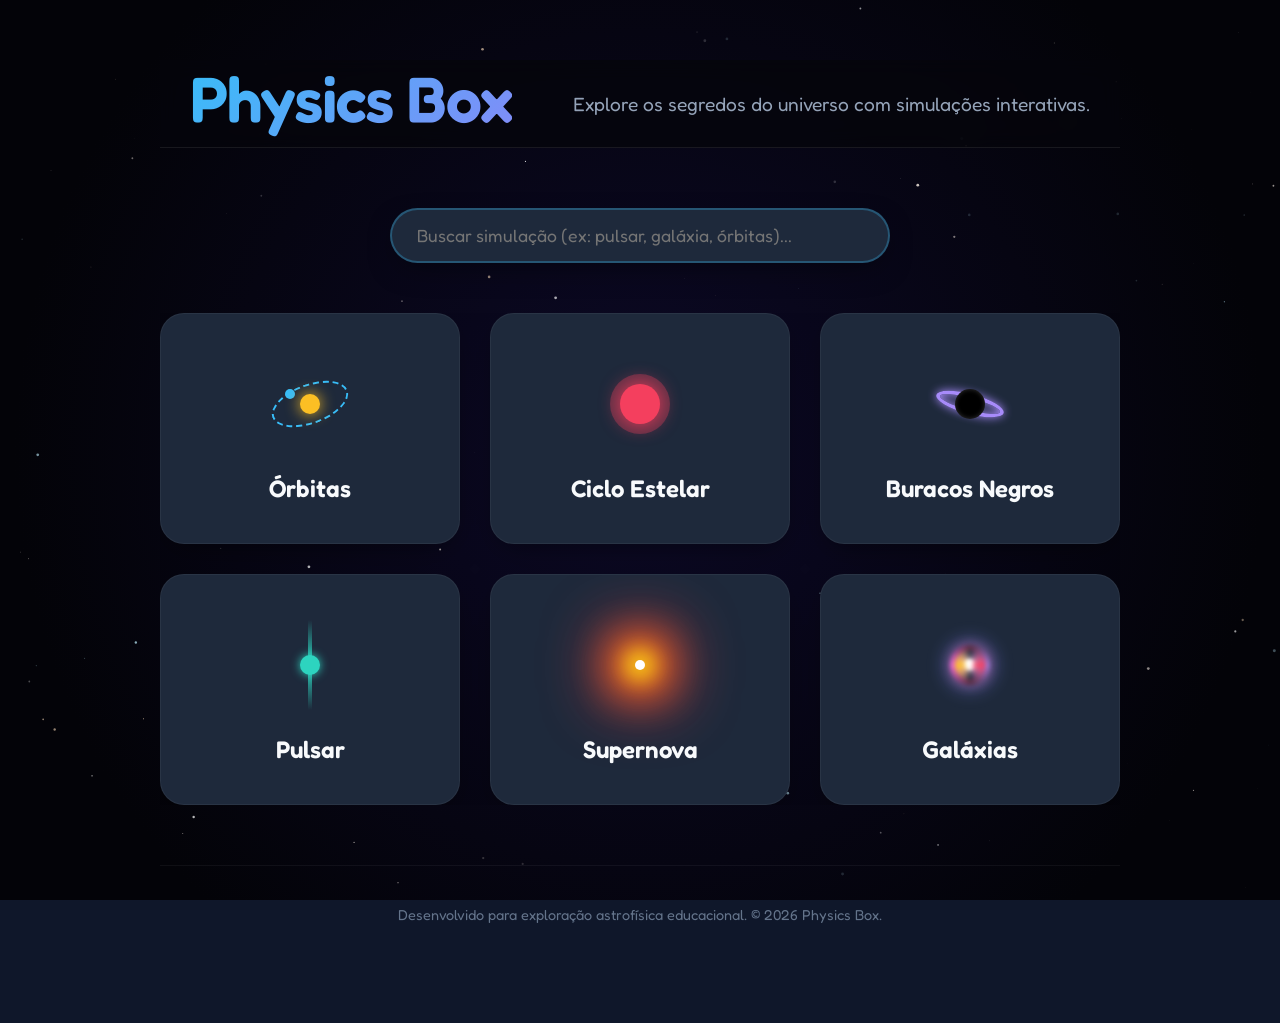
<file: index.html>
<!DOCTYPE html>
<html lang="pt-BR">
<head>
    <meta charset="UTF-8">
    <meta name="viewport" content="width=device-width, initial-scale=1.0">
    <title>Physics Box</title>
    <link rel="stylesheet" href="style.css">
    <link href="https://fonts.googleapis.com/css2?family=Fredoka:wght@400;600&display=swap" rel="stylesheet">
</head>
<body class="neal-body">
    <div id="space-bg"></div>
    <canvas id="starfield-canvas"></canvas>

    <div class="neal-container">
        <header class="neal-header">
            <h1 class="neal-title">Physics Box</h1>
            <p class="neal-subtitle">Explore os segredos do universo com simulações interativas.</p>
        </header>

        <!-- Home Page Search Bar -->
        <div class="neal-search-container">
            <input type="text" id="neal-home-search" class="neal-search-input" placeholder="Buscar simulação (ex: pulsar, galáxia, órbitas)...">
        </div>

        <main class="neal-grid">
            <!-- Kepler -->
            <a href="pages/kepler.html" class="neal-card">
                <div class="neal-icon neal-icon-orbit">
                    <div class="orbit-path"></div>
                    <div class="orbit-planet"></div>
                    <div class="orbit-sun"></div>
                </div>
                <h2>Órbitas</h2>
            </a>

            <!-- Stellar -->
            <a href="pages/stellar.html" class="neal-card">
                <div class="neal-icon neal-icon-star">
                    <div class="star-core"></div>
                    <div class="star-pulse"></div>
                </div>
                <h2>Ciclo Estelar</h2>
            </a>

            <!-- Black Hole -->
            <a href="pages/blackhole.html" class="neal-card">
                <div class="neal-icon neal-icon-blackhole">
                    <div class="bh-ring"></div>
                    <div class="bh-core"></div>
                </div>
                <h2>Buracos Negros</h2>
            </a>

            <!-- Pulsar -->
            <a href="pages/pulsar.html" class="neal-card">
                <div class="neal-icon neal-icon-pulsar">
                    <div class="pulsar-beam"></div>
                    <div class="pulsar-core"></div>
                </div>
                <h2>Pulsar</h2>
            </a>

            <!-- Supernova -->
            <a href="pages/supernova.html" class="neal-card">
                <div class="neal-icon neal-icon-supernova">
                    <div class="sn-blast"></div>
                </div>
                <h2>Supernova</h2>
            </a>

            <!-- Galaxy -->
            <a href="pages/galaxy.html" class="neal-card">
                <div class="neal-icon neal-icon-galaxy">
                    <div class="gx-spiral"></div>
                    <div class="gx-spiral-2"></div>
                </div>
                <h2>Galáxias</h2>
            </a>
        </main>
        
        <footer class="neal-footer">
            <p>Desenvolvido para exploração astrofísica educacional. &copy; 2026 Physics Box.</p>
        </footer>
    </div>

    <!-- Minimal JS to init starfield only for home -->
    <script src="js/main.js"></script>
</body>
</html>
</file>
<file: style.css>
@import url('https://fonts.googleapis.com/css2?family=Inter:wght@300;400;500;600;700&family=Orbitron:wght@400;600;800;900&display=swap');

:root {
    --bg-color: #030308;
    --panel-bg: rgba(10, 10, 20, 0.6);
    --panel-border: rgba(255, 255, 255, 0.08);
    --text-primary: #f0f0fa;
    --text-secondary: #8a8a9e;
    --accent-blue: #00d2ff;
    --accent-purple: #9d4edd;
    --accent-cyan: #00f5d4;
    --accent-red: #ff2a6d;
    --accent-yellow: #ffb703;
    --glow-blue: 0 0 15px rgba(0, 210, 255, 0.4);
    --glow-purple: 0 0 15px rgba(157, 78, 221, 0.4);
    --glow-cyan: 0 0 15px rgba(0, 245, 212, 0.4);
    --glow-red: 0 0 15px rgba(255, 42, 109, 0.5);
}

* {
    box-sizing: border-box;
    margin: 0;
    padding: 0;
    user-select: none;
}

body {
    background-color: var(--bg-color);
    color: var(--text-primary);
    font-family: 'Inter', sans-serif;
    overflow: hidden;
    height: 100vh;
    width: 100vw;
}

/* Background Cosmic Ambient */
#space-bg {
    position: fixed;
    top: 0;
    left: 0;
    width: 100%;
    height: 100%;
    z-index: -2;
    background: radial-gradient(circle at 50% 50%, #0c0926 0%, #030308 80%);
}

#starfield-canvas {
    position: fixed;
    top: 0;
    left: 0;
    width: 100%;
    height: 100%;
    z-index: -1;
    opacity: 0.8;
    pointer-events: none;
}

/* App Container Layout */
.app-container {
    display: grid;
    grid-template-rows: 70px 1fr;
    height: 100vh;
    width: 100vw;
}

/* Top Navigation Bar */
header {
    display: flex;
    justify-content: space-between;
    align-items: center;
    padding: 0 30px;
    background: rgba(5, 5, 12, 0.8);
    backdrop-filter: blur(10px);
    border-bottom: 1px solid var(--panel-border);
    z-index: 10;
}

.logo-section {
    display: flex;
    align-items: center;
    gap: 15px;
}

.logo-section h1 {
    font-family: 'Orbitron', sans-serif;
    font-size: 1.4rem;
    font-weight: 800;
    letter-spacing: 2px;
    background: linear-gradient(90deg, var(--accent-blue), var(--accent-purple));
    -webkit-background-clip: text;
    -webkit-text-fill-color: transparent;
    text-shadow: 0 0 20px rgba(0, 210, 255, 0.2);
}

.logo-icon {
    width: 28px;
    height: 28px;
    border: 2px solid var(--accent-blue);
    border-radius: 50%;
    position: relative;
    animation: spin 8s linear infinite;
}

.logo-icon::after {
    content: '';
    position: absolute;
    top: 2px;
    left: 2px;
    width: 6px;
    height: 6px;
    background-color: var(--accent-cyan);
    border-radius: 50%;
    box-shadow: var(--glow-cyan);
}

@keyframes spin {
    100% { transform: rotate(360deg); }
}

.tabs-nav {
    display: flex;
    gap: 8px;
}

.search-bar {
    flex: 1;
    max-width: 400px;
    margin: 0 30px;
}

#sim-search {
    width: 100%;
    padding: 10px 16px;
    background: rgba(255, 255, 255, 0.05);
    border: 1px solid rgba(255, 255, 255, 0.1);
    border-radius: 20px;
    color: var(--text-primary);
    font-family: 'Orbitron', sans-serif;
    font-size: 0.9rem;
    outline: none;
    transition: all 0.3s ease;
}

#sim-search:focus {
    background: rgba(255, 255, 255, 0.1);
    border-color: var(--accent-cyan);
    box-shadow: 0 0 10px rgba(0, 245, 212, 0.3);
}

.enter-sim-btn {
    display: flex;
    align-items: center;
    justify-content: space-between;
    width: 100%;
    background: rgba(255, 255, 255, 0.03);
    border: 1px solid rgba(255, 255, 255, 0.1);
    color: var(--text-secondary);
    padding: 12px 20px;
    font-family: 'Orbitron', sans-serif;
    font-size: 0.9rem;
    font-weight: 600;
    letter-spacing: 1px;
    border-radius: 8px;
    cursor: pointer;
    transition: all 0.4s cubic-bezier(0.25, 0.8, 0.25, 1);
}

.tab-btn {
    background: rgba(255, 255, 255, 0.03);
    border: 1px solid var(--panel-border);
    color: var(--text-secondary);
    padding: 10px 24px;
    font-family: 'Orbitron', sans-serif;
    font-size: 0.85rem;
    font-weight: 600;
    letter-spacing: 1px;
    border-radius: 6px;
    cursor: pointer;
    transition: all 0.3s cubic-bezier(0.25, 0.8, 0.25, 1);
    position: relative;
    overflow: hidden;
}

.tab-btn:hover {
    color: var(--text-primary);
    border-color: rgba(0, 210, 255, 0.3);
    background: rgba(0, 210, 255, 0.05);
}

.tab-btn.active {
    color: #ffffff;
    border-color: var(--accent-blue);
    background: rgba(0, 210, 255, 0.1);
    box-shadow: var(--glow-blue), inset 0 0 10px rgba(0, 210, 255, 0.1);
}

.tab-btn.active::before {
    content: '';
    position: absolute;
    bottom: 0;
    left: 0;
    width: 100%;
    height: 2px;
    background: linear-gradient(90deg, var(--accent-blue), var(--accent-cyan));
    box-shadow: var(--glow-cyan);
}

/* System Status Bar Details */
.system-status {
    display: flex;
    align-items: center;
    gap: 15px;
    font-size: 0.8rem;
    color: var(--text-secondary);
    font-family: 'Orbitron', sans-serif;
}

.status-indicator {
    display: flex;
    align-items: center;
    gap: 6px;
}

.status-dot {
    width: 6px;
    height: 6px;
    background-color: var(--accent-cyan);
    border-radius: 50%;
    animation: pulse 1.5s infinite;
    box-shadow: var(--glow-cyan);
}

@keyframes pulse {
    0% { opacity: 0.4; }
    50% { opacity: 1; }
    100% { opacity: 0.4; }
}

/* Main Dashboard Workspace */
main {
    position: relative;
    overflow: hidden;
}

.simulation-view {
    position: absolute;
    top: 0;
    left: 0;
    width: 100%;
    height: 100%;
    opacity: 0;
    pointer-events: none;
    transition: opacity 0.5s ease;
    display: grid;
    grid-template-columns: 1fr 380px;
    z-index: 1;
}

.simulation-view.active {
    opacity: 1;
    pointer-events: all;
    z-index: 2;
}

/* Render Canvas Space */
.canvas-container {
    position: relative;
    width: 100%;
    height: 100%;
    overflow: hidden;
    background: radial-gradient(circle at center, rgba(10, 10, 30, 0.2) 0%, rgba(3, 3, 8, 0.6) 100%);
}

.canvas-container canvas {
    position: absolute;
    top: 0;
    left: 0;
    width: 100% !important;
    height: 100% !important;
}

/* GUI Control Panels */
.control-sidebar {
    background: var(--panel-bg);
    backdrop-filter: blur(12px);
    border-left: 1px solid var(--panel-border);
    padding: 25px;
    display: flex;
    flex-direction: column;
    gap: 20px;
    overflow-y: auto;
    z-index: 5;
    height: 100%;
    box-shadow: -10px 0 30px rgba(0, 0, 0, 0.5);
}

.control-sidebar::-webkit-scrollbar {
    width: 4px;
}
.control-sidebar::-webkit-scrollbar-thumb {
    background: var(--panel-border);
    border-radius: 2px;
}

.panel-header {
    border-bottom: 1px solid var(--panel-border);
    padding-bottom: 12px;
    margin-bottom: 5px;
}

.panel-header h2 {
    font-family: 'Orbitron', sans-serif;
    font-size: 1.1rem;
    font-weight: 700;
    letter-spacing: 1px;
    color: var(--text-primary);
}

.panel-header p {
    font-size: 0.75rem;
    color: var(--text-secondary);
    margin-top: 3px;
}

.control-group {
    background: rgba(255, 255, 255, 0.02);
    border: 1px solid rgba(255, 255, 255, 0.04);
    border-radius: 8px;
    padding: 15px;
    display: flex;
    flex-direction: column;
    gap: 12px;
}

.control-group h3 {
    font-family: 'Orbitron', sans-serif;
    font-size: 0.8rem;
    font-weight: 600;
    letter-spacing: 0.5px;
    color: var(--accent-blue);
    text-transform: uppercase;
}

.control-item {
    display: flex;
    flex-direction: column;
    gap: 6px;
}

.control-label {
    display: flex;
    justify-content: space-between;
    font-size: 0.75rem;
    color: var(--text-secondary);
}

.control-value {
    color: var(--accent-cyan);
    font-family: 'Orbitron', sans-serif;
    font-weight: 600;
}

/* Custom CSS Sliders */
input[type="range"] {
    -webkit-appearance: none;
    width: 100%;
    height: 4px;
    background: rgba(255, 255, 255, 0.1);
    border-radius: 2px;
    outline: none;
    transition: background 0.3s;
}

input[type="range"]::-webkit-slider-thumb {
    -webkit-appearance: none;
    appearance: none;
    width: 12px;
    height: 12px;
    border-radius: 50%;
    background: var(--accent-cyan);
    box-shadow: var(--glow-cyan);
    cursor: pointer;
    transition: transform 0.1s, background-color 0.3s;
}

.lobby-card:hover .enter-sim-btn {
    background: linear-gradient(90deg, var(--accent-blue), var(--accent-purple));
    border-color: transparent;
    color: #ffffff;
    transform: translateY(-2px);
    box-shadow: 0 5px 15px rgba(0, 210, 255, 0.3);
}

.lobby-card.card-stellar:hover .enter-sim-btn {
    background: linear-gradient(90deg, #ffb703, #fb8500);
    box-shadow: 0 5px 15px rgba(255, 183, 3, 0.3);
}

.lobby-card.card-supernova:hover .enter-sim-btn {
    background: linear-gradient(90deg, #ff0055, #ffaa00);
    box-shadow: 0 5px 15px rgba(255, 0, 85, 0.3);
}

input[type="range"]::-webkit-slider-thumb:hover {
    transform: scale(1.35);
    background: var(--accent-cyan);
    box-shadow: 0 0 10px var(--accent-cyan), 0 0 20px var(--accent-cyan);
}

/* Buttons Design */
.btn-primary {
    background: linear-gradient(90deg, var(--accent-purple), var(--accent-blue));
    color: #ffffff;
    border: none;
    padding: 12px;
    font-family: 'Orbitron', sans-serif;
    font-size: 0.8rem;
    font-weight: 600;
    letter-spacing: 1px;
    border-radius: 6px;
    cursor: pointer;
    transition: all 0.3s;
    text-transform: uppercase;
    box-shadow: 0 4px 15px rgba(157, 78, 221, 0.2);
    display: flex;
    justify-content: center;
    align-items: center;
    gap: 8px;
}

.btn-primary:hover {
    box-shadow: 0 4px 20px rgba(0, 210, 255, 0.4);
    transform: translateY(-1px);
}

.btn-primary:active {
    transform: translateY(1px);
}

.btn-secondary {
    background: rgba(255, 255, 255, 0.05);
    color: var(--text-primary);
    border: 1px solid var(--panel-border);
    padding: 10px;
    font-family: 'Orbitron', sans-serif;
    font-size: 0.75rem;
    font-weight: 600;
    letter-spacing: 0.5px;
    border-radius: 6px;
    cursor: pointer;
    transition: all 0.3s;
    text-transform: uppercase;
}

.btn-secondary:hover {
    background: rgba(255, 255, 255, 0.1);
    border-color: rgba(255, 255, 255, 0.2);
}

/* Info Panel Overlay */
.overlay-info {
    position: absolute;
    top: 25px;
    left: 25px;
    background: var(--panel-bg);
    backdrop-filter: blur(8px);
    border: 1px solid var(--panel-border);
    border-radius: 8px;
    padding: 18px;
    max-width: 320px;
    pointer-events: none;
    z-index: 4;
    box-shadow: 0 10px 30px rgba(0, 0, 0, 0.3);
}

.overlay-info h3 {
    font-family: 'Orbitron', sans-serif;
    font-size: 0.95rem;
    font-weight: 700;
    color: var(--accent-blue);
    margin-bottom: 8px;
}

.overlay-info p {
    font-size: 0.78rem;
    color: var(--text-secondary);
    line-height: 1.4;
    margin-bottom: 12px;
}

.overlay-metrics {
    display: flex;
    flex-direction: column;
    gap: 6px;
    border-top: 1px solid rgba(255, 255, 255, 0.05);
    padding-top: 10px;
}

.metric-row {
    display: flex;
    justify-content: space-between;
    font-size: 0.75rem;
}

.metric-label {
    color: var(--text-secondary);
}

.metric-value {
    color: var(--text-primary);
    font-family: 'Orbitron', sans-serif;
    font-weight: 500;
}

/* H-R Diagram styling (Canvas inside container) */
.hr-diagram-container {
    width: 100%;
    height: 220px;
    background: rgba(5, 5, 10, 0.7);
    border: 1px solid var(--panel-border);
    border-radius: 6px;
    position: relative;
    overflow: hidden;
}

.hr-diagram-container canvas {
    width: 100%;
    height: 100%;
}

/* Kepler specific style elements */
.kepler-legend {
    display: flex;
    gap: 12px;
    margin-top: 10px;
    font-size: 0.7rem;
    color: var(--text-secondary);
}

.legend-item {
    display: flex;
    align-items: center;
    gap: 4px;
}

.legend-color {
    width: 8px;
    height: 8px;
    border-radius: 50%;
}

/* Toggle switch design for controls */
.switch-container {
    display: flex;
    align-items: center;
    justify-content: space-between;
}

.switch {
    position: relative;
    display: inline-block;
    width: 38px;
    height: 20px;
}

.switch input {
    opacity: 0;
    width: 0;
    height: 0;
}

.slider-switch {
    position: absolute;
    cursor: pointer;
    top: 0;
    left: 0;
    right: 0;
    bottom: 0;
    background-color: rgba(255, 255, 255, 0.1);
    transition: .3s;
    border-radius: 10px;
}

.slider-switch:before {
    position: absolute;
    content: "";
    height: 14px;
    width: 14px;
    left: 3px;
    bottom: 3px;
    background-color: var(--text-secondary);
    transition: .3s;
    border-radius: 50%;
}

input:checked + .slider-switch {
    background-color: rgba(0, 210, 255, 0.2);
}

input:checked + .slider-switch:before {
    transform: translateX(18px);
    background-color: var(--accent-blue);
    box-shadow: var(--glow-blue);
}

/* Kepler Formula Display Overlay */
.formula-card {
    background: rgba(10, 10, 20, 0.85);
    border: 1px solid var(--panel-border);
    border-radius: 6px;
    padding: 10px;
    font-family: monospace;
    font-size: 0.72rem;
    color: var(--accent-cyan);
    margin-top: 5px;
    white-space: pre-wrap;
    word-break: break-all;
}

/* Stars life cycle stages indicators */
.evolution-timeline {
    display: flex;
    justify-content: space-between;
    position: relative;
    margin: 10px 0;
    padding-top: 15px;
}

.evolution-timeline::before {
    content: '';
    position: absolute;
    top: 6px;
    left: 0;
    width: 100%;
    height: 2px;
    background: rgba(255, 255, 255, 0.1);
    z-index: 1;
}

.timeline-node {
    width: 14px;
    height: 14px;
    border-radius: 50%;
    background: #111;
    border: 2px solid var(--text-secondary);
    z-index: 2;
    position: relative;
    cursor: pointer;
    transition: all 0.3s;
}

.timeline-node.active {
    border-color: var(--accent-yellow);
    background: var(--accent-yellow);
    box-shadow: var(--glow-yellow);
}

.timeline-node:hover {
    transform: scale(1.3);
}

.timeline-label {
    position: absolute;
    top: 18px;
    left: 50%;
    transform: translateX(-50%);
    font-size: 0.6rem;
    color: var(--text-secondary);
    white-space: nowrap;
}

.timeline-node.active .timeline-label {
    color: var(--text-primary);
    font-weight: 600;
}

/* Modal styles for supernova or game notifications */
.fullscreen-alert {
    position: absolute;
    top: 0;
    left: 0;
    width: 100%;
    height: 100%;
    background: rgba(3, 3, 8, 0.95);
    z-index: 100;
    display: flex;
    flex-direction: column;
    justify-content: center;
    align-items: center;
    opacity: 0;
    pointer-events: none;
    transition: opacity 1s cubic-bezier(0.1, 0.8, 0.2, 1);
}

.fullscreen-alert.active {
    opacity: 1;
    pointer-events: all;
}

.alert-content {
    text-align: center;
    max-width: 500px;
    padding: 30px;
    transform: scale(0.9);
    transition: transform 1s cubic-bezier(0.1, 0.8, 0.2, 1);
}

.fullscreen-alert.active .alert-content {
    transform: scale(1);
}

.alert-title {
    font-family: 'Orbitron', sans-serif;
    font-size: 2.2rem;
    font-weight: 900;
    letter-spacing: 4px;
    margin-bottom: 15px;
    text-transform: uppercase;
}

.alert-title.supernova {
    background: linear-gradient(90deg, #ff2a6d, #ffb703, #9d4edd);
    -webkit-background-clip: text;
    -webkit-text-fill-color: transparent;
    animation: text-pulse 2s infinite;
}

.alert-title.collapse {
    background: linear-gradient(90deg, #00d2ff, #9d4edd);
    -webkit-background-clip: text;
    -webkit-text-fill-color: transparent;
}

@keyframes text-pulse {
    0% { filter: drop-shadow(0 0 5px rgba(255, 42, 109, 0.2)); }
    50% { filter: drop-shadow(0 0 20px rgba(255, 42, 109, 0.6)); }
    100% { filter: drop-shadow(0 0 5px rgba(255, 42, 109, 0.2)); }
}

.alert-desc {
    font-size: 0.9rem;
    color: var(--text-secondary);
    line-height: 1.6;
    margin-bottom: 25px;
}

/* Responsive side control adjustments */
@media (max-width: 1024px) {
    .simulation-view {
        grid-template-columns: 1fr;
        grid-template-rows: 1fr 280px;
    }
    .control-sidebar {
        border-left: none;
        border-top: 1px solid var(--panel-border);
        flex-direction: row;
        overflow-x: auto;
        overflow-y: hidden;
        padding: 15px;
    }
    .control-group {
        min-width: 250px;
        height: 100%;
    }
}


/* ==========================================
   PHYSICS BOX LOBBY / COMMAND CENTER
   ========================================== */

.omni-lobby-container {
    display: grid;
    grid-template-columns: 380px 1fr;
    width: 100%;
    height: 100%;
    background: radial-gradient(circle at 70% 50%, rgba(10, 20, 35, 0.9) 0%, rgba(2, 4, 10, 0.95) 100%);
    overflow: hidden;
}

.omni-sidebar {
    background: rgba(5, 8, 15, 0.85);
    border-right: 1px solid rgba(0, 210, 255, 0.15);
    padding: 30px 20px;
    display: flex;
    flex-direction: column;
    gap: 30px;
    z-index: 10;
    box-shadow: 10px 0 30px rgba(0,0,0,0.5);
    overflow-y: auto;
}

.omni-title-section h2 {
    font-family: 'Orbitron', sans-serif;
    font-size: 1.2rem;
    color: var(--accent-cyan);
    letter-spacing: 2px;
    margin-bottom: 5px;
    line-height: 1.4;
}

.omni-title-section p {
    font-family: monospace;
    font-size: 0.75rem;
    color: var(--text-secondary);
    letter-spacing: 1px;
}

.omni-modules-list {
    display: flex;
    flex-direction: column;
    gap: 12px;
}

.omni-module-item {
    display: flex;
    gap: 15px;
    align-items: center;
    padding: 15px;
    background: rgba(255,255,255,0.02);
    border: 1px solid rgba(255,255,255,0.05);
    border-radius: 4px;
    cursor: pointer;
    transition: all 0.3s;
    position: relative;
    overflow: hidden;
}

.omni-module-item::before {
    content: '';
    position: absolute;
    left: 0;
    top: 0;
    height: 100%;
    width: 3px;
    background: transparent;
    transition: all 0.3s;
}

.omni-module-item:hover {
    background: rgba(0, 210, 255, 0.05);
    border-color: rgba(0, 210, 255, 0.3);
    transform: translateX(5px);
}

.omni-module-item:hover::before {
    background: var(--accent-cyan);
}

.omni-mod-id {
    font-family: 'Orbitron', sans-serif;
    font-size: 0.7rem;
    color: var(--accent-blue);
    font-weight: 700;
    transform: rotate(-90deg);
    letter-spacing: 2px;
    width: 20px;
}

.omni-mod-details {
    display: flex;
    flex-direction: column;
    gap: 4px;
}

.omni-mod-details h3 {
    font-family: 'Orbitron', sans-serif;
    font-size: 0.95rem;
    color: var(--text-primary);
    transition: color 0.3s;
}

.omni-module-item:hover .omni-mod-details h3 {
    color: var(--accent-cyan);
}

.omni-mod-details span {
    font-family: monospace;
    font-size: 0.65rem;
    color: var(--text-secondary);
}

.omni-visual-panel {
    position: relative;
    display: flex;
    align-items: center;
    justify-content: center;
    overflow: hidden;
}

.omni-wireframe-container {
    position: absolute;
    width: 100%;
    height: 100%;
    display: flex;
    align-items: center;
    justify-content: center;
    opacity: 0.6;
}

.wireframe-grid {
    position: absolute;
    width: 200%;
    height: 200%;
    background-image: 
        linear-gradient(rgba(0, 210, 255, 0.1) 1px, transparent 1px),
        linear-gradient(90deg, rgba(0, 210, 255, 0.1) 1px, transparent 1px);
    background-size: 40px 40px;
    transform: perspective(600px) rotateX(60deg);
    animation: gridMove 20s linear infinite;
}

@keyframes gridMove {
    0% { transform: perspective(600px) rotateX(60deg) translateY(0); }
    100% { transform: perspective(600px) rotateX(60deg) translateY(40px); }
}

.wireframe-center {
    position: relative;
    width: 350px;
    height: 350px;
    transform-style: preserve-3d;
    animation: rotateSphere 20s linear infinite;
}

.orbit-ring {
    position: absolute;
    top: 0;
    left: 0;
    width: 100%;
    height: 100%;
    border: 1px dashed var(--accent-cyan);
    border-radius: 50%;
}

.ring-1 { transform: rotateX(75deg); border-color: rgba(0, 210, 255, 0.5); }
.ring-2 { transform: rotateY(75deg); border-color: rgba(157, 78, 221, 0.5); }
.ring-3 { transform: rotateZ(75deg) rotateX(45deg); border-color: rgba(255, 183, 3, 0.5); }

@keyframes rotateSphere {
    0% { transform: rotateX(0) rotateY(0); }
    100% { transform: rotateX(360deg) rotateY(360deg); }
}

.omni-system-readout {
    position: absolute;
    bottom: 40px;
    right: 40px;
    background: rgba(0,0,0,0.6);
    border: 1px solid rgba(0, 210, 255, 0.2);
    border-radius: 8px;
    padding: 20px;
    backdrop-filter: blur(5px);
    font-family: monospace;
    min-width: 300px;
}

.omni-system-readout h4 {
    color: var(--accent-cyan);
    margin-bottom: 12px;
    font-size: 0.85rem;
    letter-spacing: 1px;
    border-bottom: 1px solid rgba(0, 210, 255, 0.2);
    padding-bottom: 8px;
}

.omni-system-readout ul {
    list-style: none;
    font-size: 0.75rem;
    color: var(--text-secondary);
    line-height: 2.0;
}

.accent-green { color: #00f5d4; }
.accent-cyan { color: #00d2ff; }
.accent-blue { color: #9d4edd; }
.accent-yellow { color: #ffb703; }

/* ==========================================
   PULSAR / MAGNETAR SIMULATION STYLES
   ========================================== */

/* Lobby Card - Pulsar */
.lobby-card.card-pulsar:hover::after {
    border-color: #00f5d4;
    box-shadow: inset 0 0 15px rgba(0, 245, 212, 0.08);
}

.card-pulsar .lobby-card-image {
    background: radial-gradient(circle at center, #0a1a2e 0%, #030812 100%);
}

.card-pulsar .lobby-card-graphic {
    width: 64px;
    height: 64px;
    background: radial-gradient(circle, #ffffff 0%, #80e0ff 30%, #0088cc 60%, transparent 80%);
    box-shadow: 0 0 30px rgba(0,200,255,0.9), 0 0 60px rgba(0,150,255,0.5), 0 0 100px rgba(80,0,200,0.3);
    animation: pulsarBeat 0.5s ease-in-out infinite alternate;
    border-radius: 50%;
}

.card-pulsar .lobby-card-graphic::before {
    content: '';
    position: absolute;
    top: 50%;
    left: 50%;
    width: 240%;
    height: 5px;
    background: linear-gradient(90deg, transparent 0%, rgba(0,245,212,0.9) 35%, rgba(255,255,255,1) 50%, rgba(0,245,212,0.9) 65%, transparent 100%);
    transform: translate(-50%, -50%);
    border-radius: 3px;
    box-shadow: 0 0 12px rgba(0,245,212,0.8);
    animation: beamSweep 0.9s linear infinite;
    transform-origin: center center;
}

.card-pulsar .lobby-card-graphic::after {
    content: '';
    position: absolute;
    top: 50%;
    left: 50%;
    width: 240%;
    height: 5px;
    background: linear-gradient(90deg, transparent 0%, rgba(157,78,221,0.8) 35%, rgba(200,100,255,1) 50%, rgba(157,78,221,0.8) 65%, transparent 100%);
    transform: translate(-50%, -50%);
    border-radius: 3px;
    animation: beamSweep2 0.9s linear infinite;
    transform-origin: center center;
}

@keyframes pulsarBeat {
    0%   { box-shadow: 0 0 25px rgba(0,200,255,0.9), 0 0 50px rgba(0,150,255,0.4); }
    100% { box-shadow: 0 0 45px rgba(0,220,255,1.0), 0 0 90px rgba(0,150,255,0.7), 0 0 140px rgba(80,0,200,0.4); }
}

@keyframes pulsarSpin {
    100% { transform: rotate(360deg); }
}

@keyframes beamSweep {
    0%   { transform: translate(-50%, -50%) rotate(0deg); }
    100% { transform: translate(-50%, -50%) rotate(360deg); }
}

@keyframes beamSweep2 {
    0%   { transform: translate(-50%, -50%) rotate(30deg); }
    100% { transform: translate(-50%, -50%) rotate(390deg); }
}

/* Pulsar, Supernova, and Galaxy Simulation Layout */
#tab-pulsar, #tab-supernova, #tab-galaxy {
    display: grid;
    grid-template-columns: 1fr 380px;
}

/* Three.js Canvas Container for fullscreen sims */
.sim-canvas-container {
    position: relative;
    width: 100%;
    height: 100%;
    overflow: hidden;
    background: radial-gradient(circle at center, #050318 0%, #030308 100%);
}

.sim-canvas-container canvas {
    position: absolute;
    top: 0;
    left: 0;
    width: 100% !important;
    height: 100% !important;
}

/* HUD Overlay (Physics readouts on the canvas) */
.overlay-hud {
    position: absolute;
    top: 20px;
    left: 20px;
    z-index: 5;
    pointer-events: none;
}

.hud-box {
    background: rgba(5, 5, 18, 0.75);
    backdrop-filter: blur(12px);
    border: 1px solid rgba(0, 245, 212, 0.2);
    border-radius: 10px;
    padding: 16px 20px;
    min-width: 300px;
    box-shadow: 0 0 25px rgba(0, 245, 212, 0.07), 0 10px 30px rgba(0,0,0,0.5);
}

.hud-title {
    font-family: 'Orbitron', sans-serif;
    font-size: 0.65rem;
    font-weight: 700;
    letter-spacing: 3px;
    color: var(--accent-cyan);
    text-transform: uppercase;
    margin-bottom: 12px;
    padding-bottom: 8px;
    border-bottom: 1px solid rgba(0, 245, 212, 0.15);
}

.hud-metric {
    display: flex;
    justify-content: space-between;
    align-items: baseline;
    padding: 4px 0;
    font-size: 0.75rem;
    border-bottom: 1px solid rgba(255, 255, 255, 0.03);
}

.hud-metric:last-child {
    border-bottom: none;
}

.hud-metric .metric-label {
    color: var(--text-secondary);
    font-size: 0.7rem;
    letter-spacing: 0.5px;
}

.hud-metric .metric-value {
    color: var(--accent-cyan);
    font-family: 'Orbitron', sans-serif;
    font-size: 0.78rem;
    font-weight: 600;
}

/* Pulsar Controls Panel */
.sim-controls {
    background: var(--panel-bg);
    backdrop-filter: blur(12px);
    border-left: 1px solid var(--panel-border);
    padding: 25px;
    display: flex;
    flex-direction: column;
    gap: 20px;
    overflow-y: auto;
    z-index: 5;
    height: 100%;
    box-shadow: -10px 0 30px rgba(0, 0, 0, 0.5);
}

.sim-controls::-webkit-scrollbar {
    width: 4px;
}
.sim-controls::-webkit-scrollbar-thumb {
    background: var(--panel-border);
    border-radius: 2px;
}

.panel-dark {
    /* Extra specificity for sim-controls panels with accent styling */
}

.sim-controls h2 {
    font-family: 'Orbitron', sans-serif;
    font-size: 1.1rem;
    font-weight: 700;
    letter-spacing: 1px;
    color: var(--accent-cyan);
    padding-bottom: 12px;
    border-bottom: 1px solid var(--panel-border);
}

.sim-controls .panel-desc {
    font-size: 0.75rem;
    color: var(--text-secondary);
    margin-top: -10px;
    line-height: 1.4;
}

/* Numeric input style matching the Pulsar sidebar */
.input-num {
    background: rgba(10, 10, 20, 0.8);
    border: 1px solid rgba(0, 245, 212, 0.2);
    color: var(--accent-cyan);
    font-family: 'Orbitron', sans-serif;
    font-size: 0.75rem;
    font-weight: 600;
    width: 90px;
    padding: 5px 8px;
    border-radius: 5px;
    text-align: right;
    outline: none;
    transition: all 0.3s;
    flex-shrink: 0;
}

.input-num:focus {
    border-color: var(--accent-cyan);
    box-shadow: 0 0 8px rgba(0, 245, 212, 0.3);
}

.input-num::-webkit-outer-spin-button,
.input-num::-webkit-inner-spin-button {
    -webkit-appearance: none;
    margin: 0;
}
.input-num[type=number] {
    -moz-appearance: textfield;
}

/* Small description text below sliders */
.input-desc {
    font-size: 0.65rem;
    color: var(--text-secondary);
    line-height: 1.35;
    font-style: italic;
    padding-top: 2px;
}

/* ==========================================
   SUPERNOVA CARD ANIMATION
   ========================================== */
.lobby-card.card-supernova:hover::after {
    border-color: #ff6432;
    box-shadow: inset 0 0 15px rgba(255, 100, 50, 0.2);
}

.card-supernova .lobby-card-graphic {
    width: 50px;
    height: 50px;
    background: #fff;
    border-radius: 50%;
    animation: supernovaPulse 2s infinite;
}

@keyframes supernovaPulse {
    0%   { box-shadow: 0 0 0 0 rgba(255,100,50,0.7); transform: scale(1); background: #ffaa80; }
    50%  { box-shadow: 0 0 30px 15px rgba(255,100,50,0.4); transform: scale(1.1); background: #ffffff; }
    90%  { box-shadow: 0 0 60px 40px rgba(0,200,255,0.0); transform: scale(0.1); background: #00d2ff; }
    100% { box-shadow: 0 0 0 0 rgba(255,100,50,0); transform: scale(1); background: #ffaa80; }
}

/* ==========================================
   GALAXY COLLISION CARD ANIMATION
   ========================================== */
.lobby-card.card-galaxy:hover::after {
    border-color: #bb00ff;
    box-shadow: inset 0 0 20px rgba(187,0,255,0.15);
}

.card-galaxy .lobby-card-graphic {
    width: 80px;
    height: 80px;
    border-radius: 50%;
    background: conic-gradient(from 0deg, transparent, rgba(0, 200, 255, 0.8), transparent, rgba(255, 0, 255, 0.8), transparent);
    animation: galaxySpin 3s linear infinite;
    box-shadow: 0 0 20px rgba(0,200,255,0.4);
}

@keyframes galaxySpin {
    100% { transform: rotate(360deg); }
}

/* ==========================================================================
   NEAL.FUN AESTHETIC - HOME REDESIGN
   ========================================================================== */

.neal-body {
    margin: 0;
    padding: 0;
    font-family: 'Fredoka', sans-serif;
    background-color: #0f172a; /* Clean dark slate */
    color: #f8fafc;
    overflow-x: hidden;
}

.neal-container {
    max-width: 1000px;
    margin: 0 auto;
    padding: 60px 20px;
    position: relative;
    z-index: 10;
}

.neal-header {
    text-align: center;
    margin-bottom: 60px;
    animation: slideDown 0.8s cubic-bezier(0.175, 0.885, 0.32, 1.275);
}

.neal-title {
    font-size: 4rem;
    font-weight: 600;
    margin: 0 0 10px 0;
    background: linear-gradient(135deg, #38bdf8, #818cf8);
    -webkit-background-clip: text;
    -webkit-text-fill-color: transparent;
    letter-spacing: -1px;
}

.neal-subtitle {
    font-size: 1.2rem;
    color: #94a3b8;
    margin: 0;
    font-weight: 400;
}

.neal-grid {
    display: grid;
    grid-template-columns: repeat(auto-fit, minmax(280px, 1fr));
    gap: 30px;
}

.neal-card {
    background: #1e293b;
    border-radius: 24px;
    padding: 40px 20px;
    text-align: center;
    text-decoration: none;
    color: #f8fafc;
    box-shadow: 0 10px 30px -10px rgba(0,0,0,0.5);
    transition: all 0.4s cubic-bezier(0.175, 0.885, 0.32, 1.275);
    display: flex;
    flex-direction: column;
    align-items: center;
    justify-content: center;
    border: 1px solid rgba(255, 255, 255, 0.05);
    position: relative;
    overflow: hidden;
}

.neal-card:hover {
    transform: translateY(-10px) scale(1.02);
    background: #27354f;
    box-shadow: 0 20px 40px -10px rgba(0,0,0,0.7);
    border-color: rgba(56, 189, 248, 0.3);
}

.neal-card h2 {
    font-size: 1.5rem;
    font-weight: 600;
    margin: 0;
    z-index: 2;
}

/* --- ICONS CSS ART --- */

.neal-icon {
    width: 100px;
    height: 100px;
    margin-bottom: 20px;
    position: relative;
    display: flex;
    justify-content: center;
    align-items: center;
}

/* Orbit Icon */
.neal-icon-orbit .orbit-path {
    position: absolute;
    width: 80px;
    height: 40px;
    border: 2px dashed #38bdf8;
    border-radius: 50%;
    transform: rotate(-20deg);
}
.neal-icon-orbit .orbit-sun {
    width: 20px;
    height: 20px;
    background: #fbbf24;
    border-radius: 50%;
    box-shadow: 0 0 15px #fbbf24;
    position: absolute;
}
.neal-icon-orbit .orbit-planet {
    width: 10px;
    height: 10px;
    background: #38bdf8;
    border-radius: 50%;
    position: absolute;
    animation: orbitSpin 4s linear infinite;
    transform-origin: 40px 20px;
    margin-left: -40px;
    margin-top: -20px;
}
@keyframes orbitSpin {
    100% { transform: rotate(360deg); }
}

/* Star Icon */
.neal-icon-star .star-core {
    width: 40px;
    height: 40px;
    background: #f43f5e;
    border-radius: 50%;
    box-shadow: 0 0 20px #f43f5e;
    z-index: 2;
}
.neal-icon-star .star-pulse {
    position: absolute;
    width: 60px;
    height: 60px;
    background: rgba(244, 63, 94, 0.3);
    border-radius: 50%;
    animation: pulseScale 2s ease-in-out infinite alternate;
}
@keyframes pulseScale {
    0% { transform: scale(1); opacity: 0.8; }
    100% { transform: scale(1.5); opacity: 0; }
}

/* Black Hole Icon */
.neal-icon-blackhole .bh-core {
    width: 30px;
    height: 30px;
    background: #000;
    border-radius: 50%;
    box-shadow: inset 0 0 5px rgba(255,255,255,0.2);
    z-index: 2;
}
.neal-icon-blackhole .bh-ring {
    position: absolute;
    width: 70px;
    height: 20px;
    border: 4px solid #a78bfa;
    border-radius: 50%;
    transform: rotate(15deg);
    box-shadow: 0 0 10px #a78bfa, inset 0 0 10px #a78bfa;
    animation: wobble 3s ease-in-out infinite alternate;
}
@keyframes wobble {
    0% { transform: rotate(15deg) scaleX(1); }
    100% { transform: rotate(25deg) scaleX(1.1); }
}

/* Pulsar Icon */
.neal-icon-pulsar .pulsar-core {
    width: 20px;
    height: 20px;
    background: #2dd4bf;
    border-radius: 50%;
    box-shadow: 0 0 10px #2dd4bf;
    z-index: 2;
}
.neal-icon-pulsar .pulsar-beam {
    position: absolute;
    width: 4px;
    height: 90px;
    background: linear-gradient(to bottom, rgba(45,212,191,0), #2dd4bf, rgba(45,212,191,0));
    animation: pulsarSpin 1s linear infinite;
}
@keyframes pulsarSpin {
    100% { transform: rotate(360deg); }
}

/* Supernova Icon */
.neal-icon-supernova .sn-blast {
    width: 10px;
    height: 10px;
    background: #fff;
    border-radius: 50%;
    box-shadow: 
        0 0 20px 10px #facc15,
        0 0 40px 20px #f97316,
        0 0 60px 30px #ef4444;
    animation: blastOut 2s ease-out infinite;
}
@keyframes blastOut {
    0% { transform: scale(0.1); opacity: 1; }
    50% { transform: scale(1.5); opacity: 0.8; }
    100% { transform: scale(2); opacity: 0; }
}

/* Galaxy Icon (Colliding Galaxies) */
.neal-icon-galaxy {
    position: relative;
    width: 100px;
    height: 100px;
    perspective: 200px;
}
.neal-icon-galaxy .gx-spiral {
    position: absolute;
    width: 40px;
    height: 40px;
    border-radius: 50%;
    background: conic-gradient(from 0deg, transparent, #818cf8, transparent, #e879f9, transparent);
    animation: galaxyDance 5s ease-in-out infinite alternate;
    filter: blur(2px);
    box-shadow: 0 0 20px #818cf8;
}
.neal-icon-galaxy .gx-spiral::after {
    content: '';
    position: absolute;
    top: 15px; left: 15px;
    width: 10px; height: 10px;
    background: #fff;
    border-radius: 50%;
    box-shadow: 0 0 10px #fff;
}
.neal-icon-galaxy .gx-spiral-2 {
    position: absolute;
    width: 30px;
    height: 30px;
    border-radius: 50%;
    background: conic-gradient(from 180deg, transparent, #fbbf24, transparent, #f43f5e, transparent);
    animation: galaxyDance2 5s ease-in-out infinite alternate;
    filter: blur(2px);
    box-shadow: 0 0 15px #f43f5e;
}
.neal-icon-galaxy .gx-spiral-2::after {
    content: '';
    position: absolute;
    top: 10px; left: 10px;
    width: 8px; height: 8px;
    background: #fff;
    border-radius: 50%;
    box-shadow: 0 0 10px #fff;
}

@keyframes galaxyDance {
    0% { transform: translate(10px, 10px) rotateX(60deg) rotateZ(0deg) scale(1); }
    100% { transform: translate(-10px, -10px) rotateX(60deg) rotateZ(360deg) scale(1.2); }
}
@keyframes galaxyDance2 {
    0% { transform: translate(-15px, -15px) rotateX(50deg) rotateZ(0deg) scale(0.8); }
    100% { transform: translate(5px, 5px) rotateX(50deg) rotateZ(-360deg) scale(1); }
}


@keyframes slideDown {
    from { transform: translateY(-50px); opacity: 0; }
    to { transform: translateY(0); opacity: 1; }
}


/* ==========================================================================
   UI POLISH (PHASE 5) - CONSISTENT SLIDERS, INPUTS & SIDEBAR
   ========================================================================== */

/* Universal Sidebar Polish for Sub-Pages */
.control-sidebar {
    background: rgba(15, 23, 42, 0.95); /* Deep slate to match Neal.fun bg */
    border-left: 1px solid rgba(56, 189, 248, 0.2);
    box-shadow: -10px 0 30px rgba(0,0,0,0.5);
    padding: 25px;
    color: #f8fafc;
}

.panel-header h2 {
    color: #38bdf8;
    font-weight: 600;
    margin-bottom: 5px;
    font-family: 'Fredoka', sans-serif;
}

.control-group h3 {
    color: #e2e8f0;
    font-size: 1.05rem;
    font-weight: 600;
    border-bottom: 1px solid rgba(255,255,255,0.1);
    padding-bottom: 8px;
    margin-bottom: 15px;
}

/* Polished Inputs and Selects */
select.num-input, input[type="text"].num-input {
    background: #1e293b;
    border: 1px solid rgba(56, 189, 248, 0.4);
    color: #f8fafc;
    border-radius: 8px;
    padding: 8px 12px;
    font-family: 'Fredoka', sans-serif;
    transition: all 0.2s;
    outline: none;
}
select.num-input:focus, input[type="text"].num-input:focus {
    border-color: #38bdf8;
    box-shadow: 0 0 10px rgba(56, 189, 248, 0.3);
}

/* Polished Range Sliders */
input[type="range"] {
    -webkit-appearance: none;
    appearance: none;
    width: 100%;
    height: 6px;
    background: #334155;
    border-radius: 3px;
    outline: none;
    margin: 15px 0;
}
input[type="range"]::-webkit-slider-thumb {
    -webkit-appearance: none;
    appearance: none;
    width: 18px;
    height: 18px;
    border-radius: 50%;
    background: #38bdf8;
    cursor: pointer;
    box-shadow: 0 0 10px rgba(56, 189, 248, 0.5);
    transition: transform 0.2s cubic-bezier(0.175, 0.885, 0.32, 1.275);
}
input[type="range"]::-moz-range-thumb {
    width: 18px;
    height: 18px;
    border-radius: 50%;
    background: #38bdf8;
    cursor: pointer;
    box-shadow: 0 0 10px rgba(56, 189, 248, 0.5);
    border: none;
    transition: transform 0.2s cubic-bezier(0.175, 0.885, 0.32, 1.275);
}
input[type="range"]::-webkit-slider-thumb:hover {
    transform: scale(1.3);
    background: #fff;
    box-shadow: 0 0 15px #38bdf8;
}

/* Polished Buttons */
.btn-primary, .btn-secondary {
    background: #1e293b;
    border: 1px solid rgba(56, 189, 248, 0.4);
    color: #f8fafc;
    border-radius: 8px;
    padding: 10px 15px;
    font-family: 'Fredoka', sans-serif;
    font-weight: 600;
    cursor: pointer;
    transition: all 0.3s cubic-bezier(0.175, 0.885, 0.32, 1.275);
    outline: none;
}
.btn-primary:hover, .btn-secondary:hover {
    background: #38bdf8;
    color: #0f172a;
    transform: translateY(-2px);
    box-shadow: 0 5px 15px rgba(56, 189, 248, 0.4);
}
.btn-secondary.active {
    background: #38bdf8;
    color: #0f172a;
    box-shadow: 0 0 15px rgba(56, 189, 248, 0.3);
}

/* Home Page Search Bar (Neal.fun style) */
.neal-search-container {
    display: flex;
    justify-content: center;
    margin-bottom: 50px;
    animation: slideDown 1s cubic-bezier(0.175, 0.885, 0.32, 1.275);
}
.neal-search-input {
    width: 100%;
    max-width: 500px;
    background: #1e293b;
    border: 2px solid rgba(56, 189, 248, 0.3);
    color: #f8fafc;
    border-radius: 30px;
    padding: 15px 25px;
    font-size: 1.1rem;
    font-family: 'Fredoka', sans-serif;
    outline: none;
    box-shadow: 0 10px 30px -10px rgba(0,0,0,0.5);
    transition: all 0.3s ease;
}
.neal-search-input:focus {
    border-color: #38bdf8;
    box-shadow: 0 10px 40px -10px rgba(56, 189, 248, 0.5);
    transform: translateY(-2px);
}


/* --- HOTFIXES --- */
.neal-body {
    overflow-y: auto !important;
    min-height: 100vh;
}
.control-item-row {
    display: flex;
    gap: 10px;
    align-items: center;
    width: 100%;
}
input[type="number"].num-input {
    background: #1e293b;
    border: 1px solid rgba(56, 189, 248, 0.4);
    color: #f8fafc;
    border-radius: 8px;
    padding: 8px 12px;
    font-family: 'Fredoka', sans-serif;
    transition: all 0.2s;
    outline: none;
    width: 80px;
}
input[type="number"].num-input:focus {
    border-color: #38bdf8;
    box-shadow: 0 0 10px rgba(56, 189, 248, 0.3);
}

/* Footer Home */
.neal-footer {
    text-align: center;
    padding: 40px 20px;
    color: #64748b;
    font-size: 0.9rem;
    margin-top: 60px;
    border-top: 1px solid rgba(255,255,255,0.05);
}
</file>
